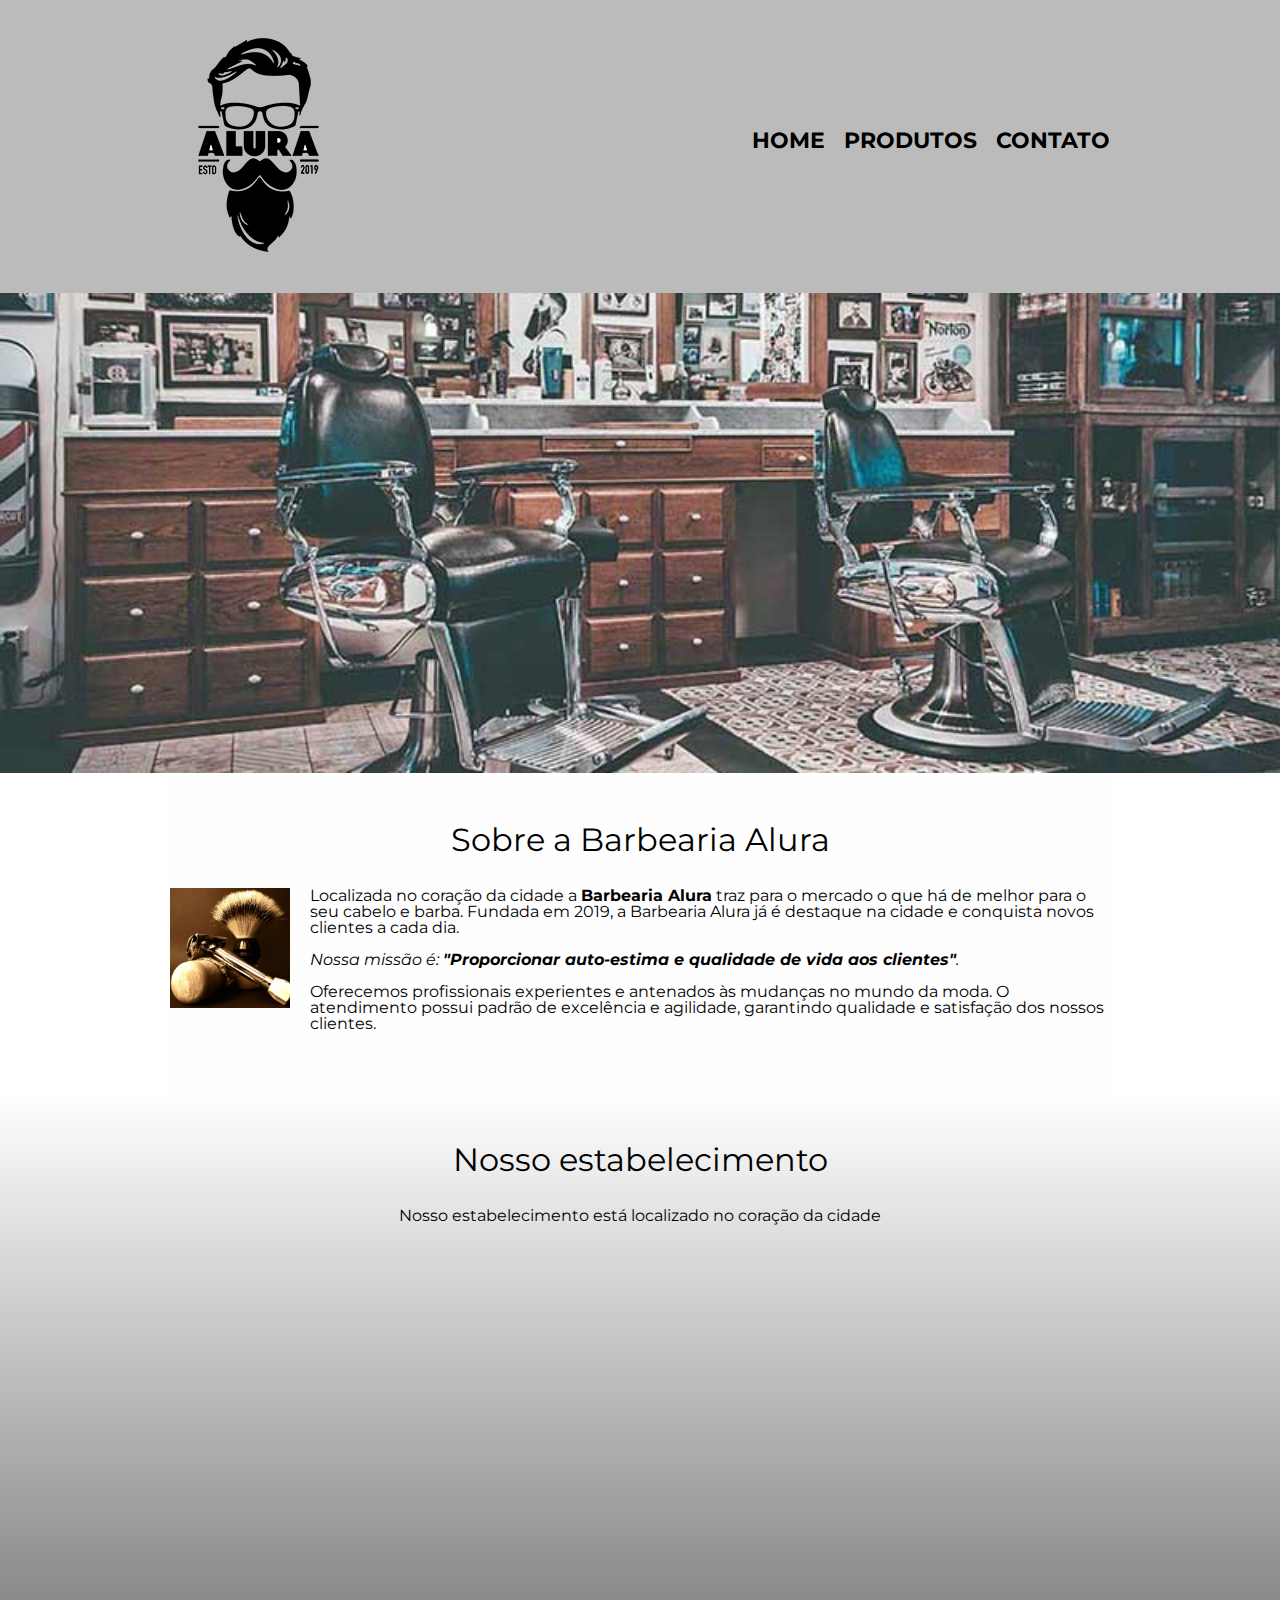
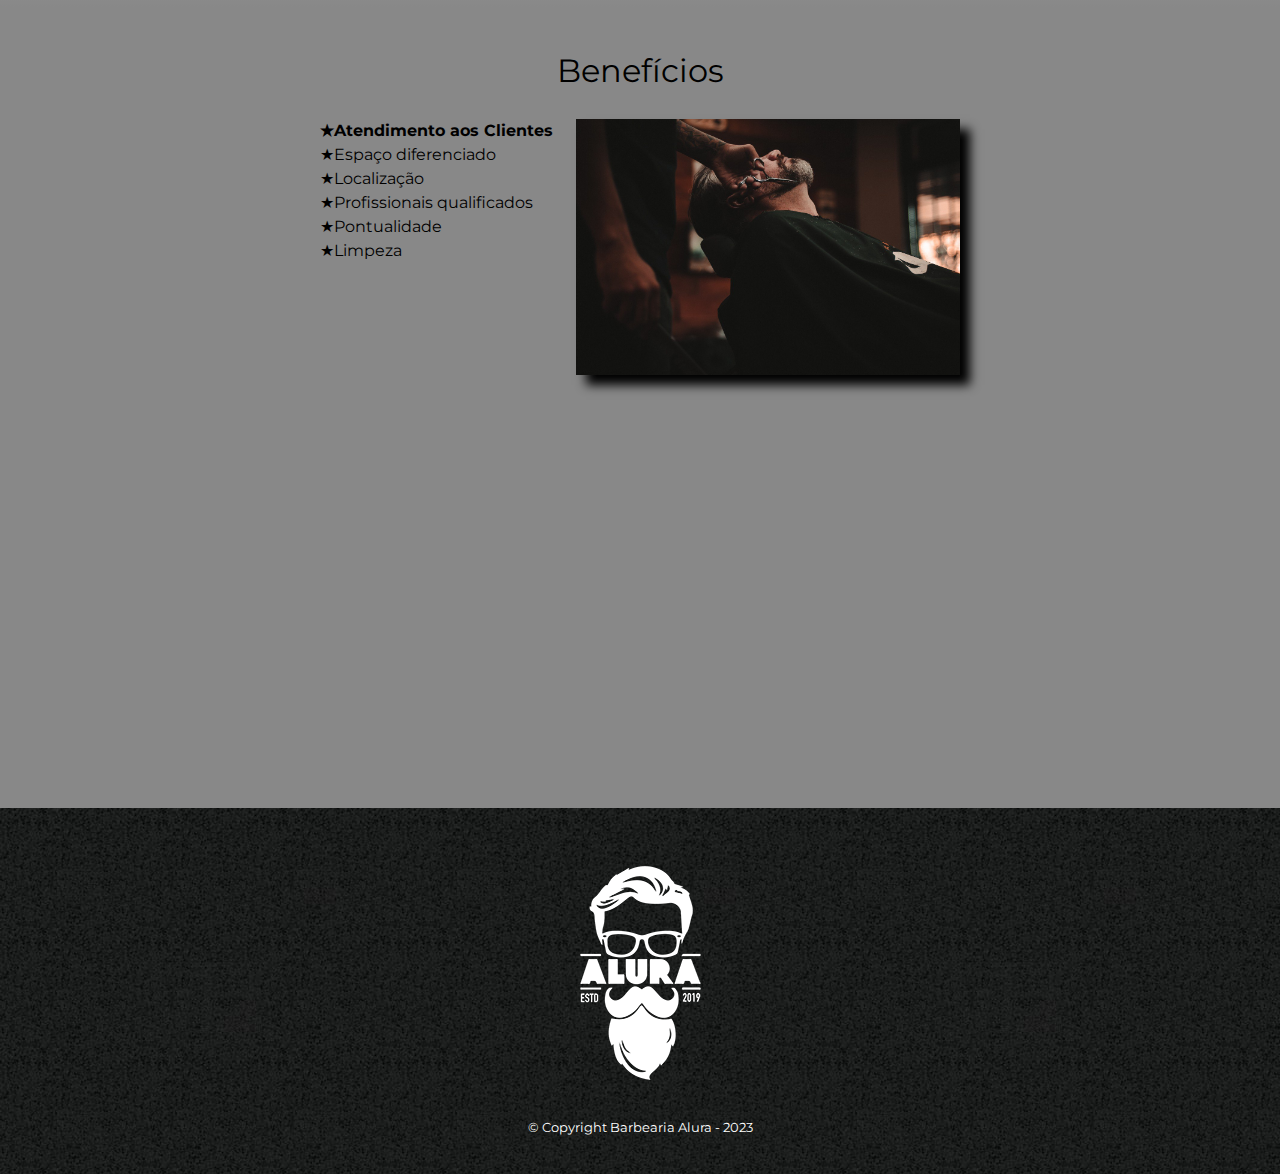
<file: index.html>
<!DOCTYPE html>
<html lang="pt-br">
    <head>

        <meta charset="UTF-8">
        <meta name="viewport" content="width=device-width">
        <link href="reset.css" rel="stylesheet">
        <link href="style.css" rel="stylesheet">
        <link href="https://fonts.googleapis.com/css?family=Montserrat&display=swap" rel="stylesheet">
        <title>Barbearia Alura</title>

    </head>

    <body>

        <header>
            <div class="cabecalho">
                <h1><img src="images/logo.png" alt="Logo da Barbearia Alura"></h1>

                <nav>
                    <ul>
                        <li>
                            <a href="index.html">Home</a>
                        </li>
                        <li>
                            <a href="produtos.html">Produtos</a>
                        </li>
                        <li>
                            <a href="contato.html">Contato</a>
                        </li>
                    </ul>
                </nav>
            </div>
        </header>

        <img class="banner" src="images/banner.jpg">

        <main>
            <section class="principal">
                <h2 class="titulo_principal">Sobre a Barbearia Alura</h2>

                <img src="images/utensilios.jpg" class="utensilios" alt="Utensilios de um barbeiro">
    
                <p>Localizada no coração da cidade a <strong>Barbearia Alura</strong> traz para o mercado o que há de melhor para o seu cabelo e barba. Fundada em 2019, a Barbearia Alura já é destaque na cidade e conquista novos clientes a cada dia.</p>
    
                <p id="missao"><em>Nossa missão é: <strong>"Proporcionar auto-estima e qualidade de vida aos clientes"</strong>.</em></p>
    
                <p>Oferecemos profissionais experientes e antenados às mudanças no mundo da moda. O atendimento possui padrão de excelência e agilidade, garantindo qualidade e satisfação dos nossos clientes.</p>
            </section>


            <section class="mapa">
                <h3 class="titulo_principal">Nosso estabelecimento</h3>
                <p>Nosso estabelecimento está localizado no coração da cidade</p>

                <div class="mapa-conteudo">
                    <iframe src="https://www.google.com/maps/embed?pb=!1m18!1m12!1m3!1d3656.44146410449!2d-46.6346342495353!3d-23.5884953845942!2m3!1f0!2f0!3f0!3m2!1i1024!2i768!4f13.1!3m3!1m2!1s0x94ce5ba6816fe839%3A0xda8627521b8e4b90!2sAlura!5e0!3m2!1spt-BR!2sbr!4v1675733134398!5m2!1spt-BR!2sbr" width="100%" height="300" style="border:0;" allowfullscreen="" loading="lazy" referrerpolicy="no-referrer-when-downgrade"></iframe>
                </div>
            </section>
    
    
            <section class="beneficios">
                <h3 class="titulo_principal separar">Benefícios</h3>
        
                <div class="conteudo-beneficios">
                    <ul class="lista-beneficios">
                        <li class="itens">Atendimento aos Clientes</li>
                        <li class="itens">Espaço diferenciado</li>
                        <li class="itens">Localização</li>
                        <li class="itens">Profissionais qualificados</li>
                        <li class="itens">Pontualidade</li>
                        <li class="itens">Limpeza</li>
                    </ul><img src="images/beneficios.jpg" class="img_beneficios">
                </div>

                <div class="video">
                    <iframe width="100%" height="315" src="https://www.youtube.com/embed/wcVVXUV0YUY" title="YouTube video player" frameborder="0" allow="accelerometer; autoplay; clipboard-write; encrypted-media; gyroscope; picture-in-picture; web-share" allowfullscreen></iframe>
                </div>
            </section>
        </main>

        <footer>
            <img src="images/logo-branco.png" alt="Logo da Barbearia Alura">
            <p class="copy">&copy; Copyright Barbearia Alura - 2023</p>
        </footer>

    </body>
</html>
</file>
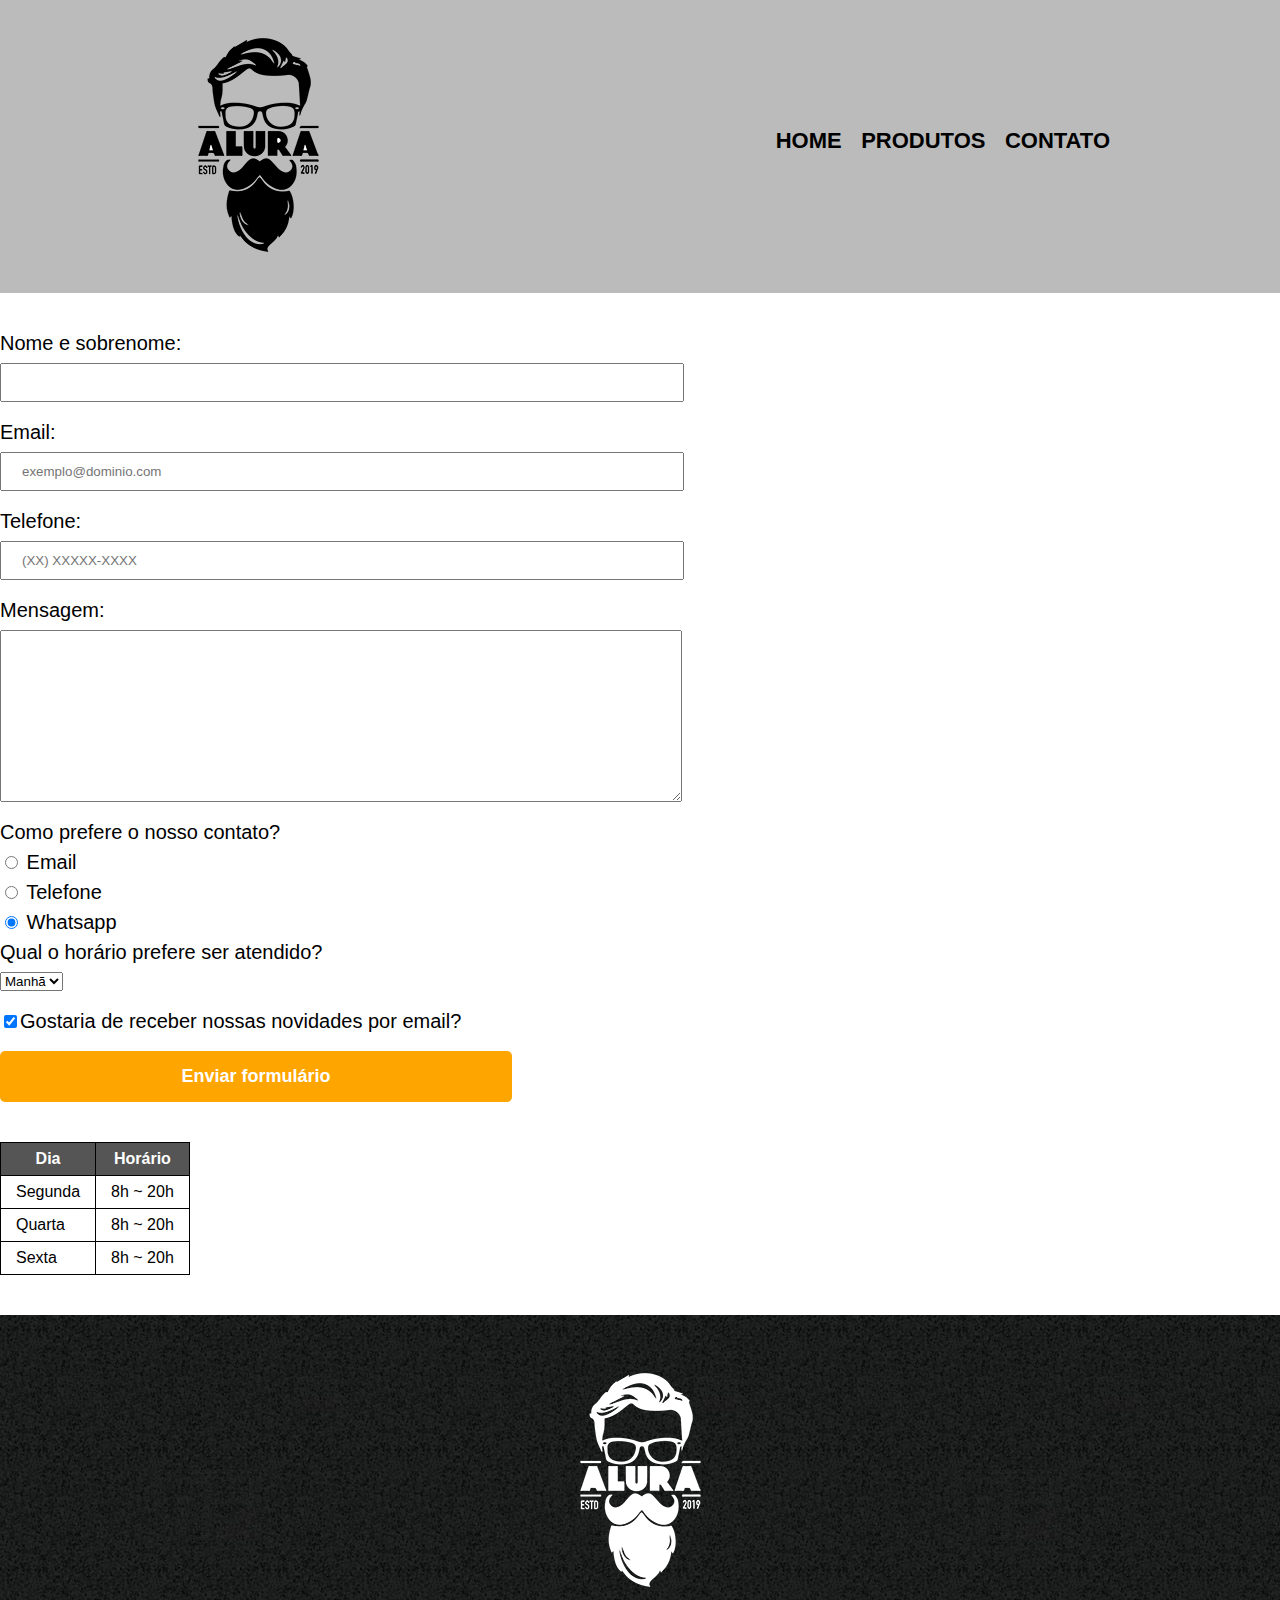
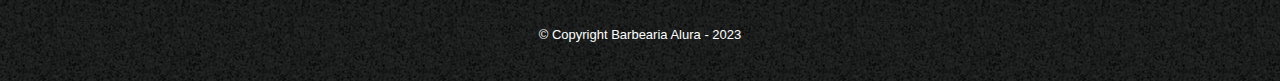
<file: contato.html>
<!DOCTYPE html>
<html>
    <head>
        <meta charset="UTF-8">
        <title>Contato - Barbearia Alura</title>
        <link rel="stylesheet" href="reset.css">
        <link rel="stylesheet" href="style.css">
    </head>

    <body>
        <header>
            <div class="cabecalho">
                <h1><img src="images/logo.png" alt="Logo da Barbearia Alura"></h1>

                <nav>
                    <ul>
                        <li>
                            <a href="index.html">Home</a>
                        </li>
                        <li>
                            <a href="produtos.html">Produtos</a>
                        </li>
                        <li>
                            <a href="contato.html">Contato</a>
                        </li>
                    </ul>
                </nav>
            </div>
        </header>


        <main>
            <form>
                <label for="nome_sobrenome">Nome e sobrenome:</label>
                <input type="text" id="nome_sobrenome" class="padrao" required>

                <label for="email">Email:</label>
                <input type="email" id="email" class="padrao" required placeholder="exemplo@dominio.com">

                <label for="telefone">Telefone:</label>
                <input type="tel" id="telefone" class="padrao" required placeholder="(XX) XXXXX-XXXX">

                <label for="mensagem">Mensagem:</label>
                <textarea cols="62" rows="10" id="mensagem" class="padrao" required></textarea>

                <fieldset>
                    <legend>Como prefere o nosso contato?</legend>
                    <label for="radio_email"><input type="radio" name="contato" value="email" id="radio_email"> Email</label>

                    <label for="radio_telefone"><input type="radio" name="contato" value="telefone" id="radio_telefone"> Telefone</label>

                    <label for="radio_whatsapp"><input type="radio" name="contato" value="whatsapp" id="radio_whatsapp" checked> Whatsapp</label>
                </fieldset>

                <fieldset>
                    <legend>Qual o horário prefere ser atendido?</legend>
                    <select>
                        <option>Manhã</option>
                        <option>Tarde</option>
                        <option>Noite</option>
                    </select>
                </fieldset>

                <label class="checkbox"><input type="checkbox" checked>Gostaria de receber nossas novidades por email?</label>

                <input type="submit" value="Enviar formulário" class="btn_enviar">
            </form>

            <table>
                <thead>
                    <tr>
                        <th>
                            Dia
                        </th>
                        <th>
                            Horário
                        </th>
                    </tr>
                </thead>
                <tbody>
                    <tr>
                        <td>
                            Segunda
                        </td>
                        <td>
                            8h ~ 20h
                        </td>
                    </tr>
                    <tr>
                        <td>
                            Quarta
                        </td>
                        <td>
                            8h ~ 20h
                        </td>
                    </tr>
                    <tr>
                        <td>
                            Sexta
                        </td>
                        <td>
                            8h ~ 20h
                        </td>
                    </tr>
                </tbody>
            </table>
        </main>

        <footer>
            <img src="images/logo-branco.png" alt="Logo da Barbearia Alura">
            <p class="copy">&copy; Copyright Barbearia Alura - 2023</p>
        </footer>
    </body>
</html>
</file>
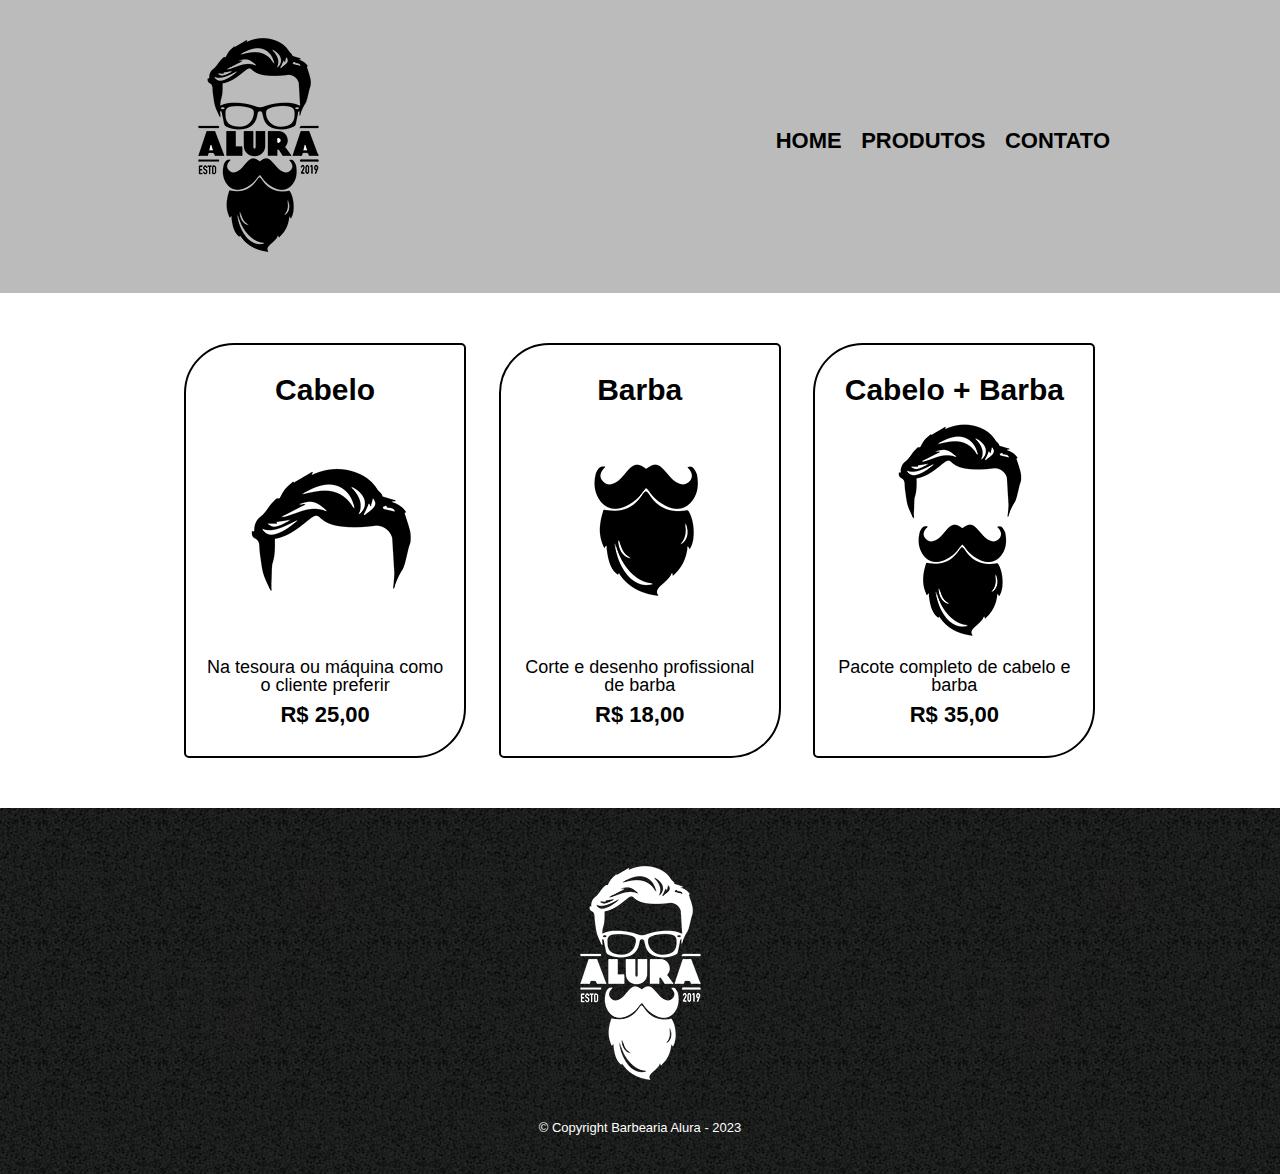
<file: produtos.html>
<!DOCTYPE html>
<html>
    <head>
        <meta charset="UTF-8">
        <title>Produtos - Barbearia Alura</title>
        <link rel="stylesheet" href="reset.css">
        <link rel="stylesheet" href="style.css">
    </head>

    
    <body>
        <header>
            <div class="cabecalho">
                <h1><img src="images/logo.png"></h1>

                <nav>
                    <ul>
                        <li>
                            <a href="index.html">Home</a>
                        </li>
                        <li>
                            <a href="produtos.html">Produtos</a>
                        </li>
                        <li>
                            <a href="contato.html">Contato</a>
                        </li>
                    </ul>
                </nav>
            </div>
        </header>


        <main>
            <ul class="produtos">
                <li>
                    <h2>Cabelo</h2>
                    <img src="images/cabelo.jpg">
                    <p class="descricao">
                        Na tesoura ou máquina como o cliente preferir
                    </p>
                    <p class="preco">
                        R$ 25,00
                    </p>
                </li>
                <li>
                    <h2>Barba</h2>
                    <img src="images/barba.jpg">
                    <p class="descricao">
                        Corte e desenho profissional de barba
                    </p>
                    <p class="preco">
                        R$ 18,00
                    </p>
                </li>
                <li>
                    <h2>Cabelo + Barba</h2>
                    <img src="images/cabelo+barba.jpg">
                    <p class="descricao">
                        Pacote completo de cabelo e barba
                    </p>
                    <p class="preco">
                        R$ 35,00
                    </p>
                </li>
            </ul>
        </main>

        <footer>
            <img src="images/logo-branco.png">
            <p class="copy">&copy; Copyright Barbearia Alura - 2023</p>
        </footer>
    </body>
</html>
</file>
<file: style.css>
body{
    font-family: 'Montserrat', sans-serif;
}

header{
    background: #bbbbbb;
    padding: 20px 0px;   
}

.cabecalho{
    position: relative;
    width: 940px;
    margin: 0 auto;
}

nav{
    position: absolute;
    top: 110px;
    right: 0px;
}

nav li{
    display: inline;
    margin: 0 0 0 15px;
}

nav a{
    text-transform: uppercase;
    color: #000000;
    font-weight: bold;
    font-size: 22px;
    text-decoration: none;
}

nav a:hover{
    color: #c78c19;
    text-decoration: underline;
}

.produtos{
    width: 940px;
    margin: 0 auto;
    padding: 50px 0px;
}

.produtos li{
    display: inline-block;
    text-align: center;
    width: 30%;
    vertical-align: top;
    margin: 0 1.5%;
    padding: 30px 20px;
    box-sizing: border-box;
    border: 2px solid #000000;
    border-radius: 50px 5px;
}

.produtos li:hover{
    border: 5px solid #c78c19;
}

.produtos li:hover h2{
    font-size: 34px;
}

.produtos li:active{
    border-color: #088c19;
}

.descricao{
    font-size: 18px;
}

.preco{
    font-size: 22px;
    font-weight: bold;
    margin-top: 10px;
}

.produtos h2{
    font-size: 30px;
    font-weight: bold;
}

footer{
    text-align: center;
    background: url(images/bg.jpg);
    padding: 40px 0px;
}

.copy{
    color: #ffffff;
    font-size: 13px;
    margin-top: 20px;
}

main{
    
}

form{
    margin: 40px 0px;
}

form label, form legend{
    display: block;
    font-size: 20px;
    margin-bottom: 10px;
}

.padrao{
    display: block;
    margin-bottom: 20px;
    padding: 10px 20px;
    width: 50%;
}

.checkbox{
    margin: 20px 0px;
}

.btn_enviar{
    width: 40%;
    padding: 15px 0px;
    background: orange;
    color: #ffffff;
    font-weight: bold;
    font-size: 18px;
    border: none;
    border-radius: 5px;
    transition: 500ms all;
    cursor: pointer;
}

.btn_enviar:hover{
    background: red;
    transform: scale(1.1);
}

table{
    margin: 20px 0px 40px;
}

thead{
    background: #555555;
    color: #ffffff;
    font-weight: bold;
}

td, th{
    border: 1px solid #000000;
    padding: 8px 15px;
}

/*Css da página inicial*/
.banner{
    width: 100%;
}

.principal{
    padding: 3em 0;
    background: #FEFEFE;
    width: 940px;
    margin: 0 auto;
}

.principal p{
    margin: 0 0 1em;
}

.principal strong{
    font-weight: bold;
}

.principal em{
    font-style: italic;
}

.utensilios{
    width: 120px;
    float: left;
    margin: 0 20px 20px 0;
}

.titulo_principal{
    text-align: center;
    font-size: 2em;
    margin: 0 0 1em;
    clear: left;
}

.mapa{
    padding: 3em 0;
    background: linear-gradient(#fefefe,#888888);
}

.mapa-conteudo{
    width: 940px;
    margin: 0 auto;
}

.mapa p{
    margin: 0 0 2em;
    text-align: center;
}

.beneficios{
    padding: 3em 0;
    background: #888888;
}

.conteudo-beneficios{
    width: 640px;
    margin: 0 auto;
}

.lista-beneficios{
    width: 40%;
    display: inline-block;
    vertical-align: top;
}

.itens{
    line-height: 1.5;
}

.itens:before{
    content: "★";
}

.itens:first-child{
    font-weight: bold;
}

.img_beneficios{
    width: 60%;
    opacity: 1;
    transition: 400ms;
    box-shadow: 10px 10px 10px #000000;
}

.img_beneficios:hover{
    opacity: 0.3;
}

.video{
    width: 560px;
    margin: 2em auto;
}

@media screen and (max-width: 480px) {
    .cabecalho, .principal, .conteudo-beneficios, .mapa-conteudo, .video{
        width: auto;
    }

    h1{
        text-align: center;
    }
    
    nav{
        position: static;
    }

    .lista-beneficios, .img_beneficios{
        width: 100%
    }
}
</file>
